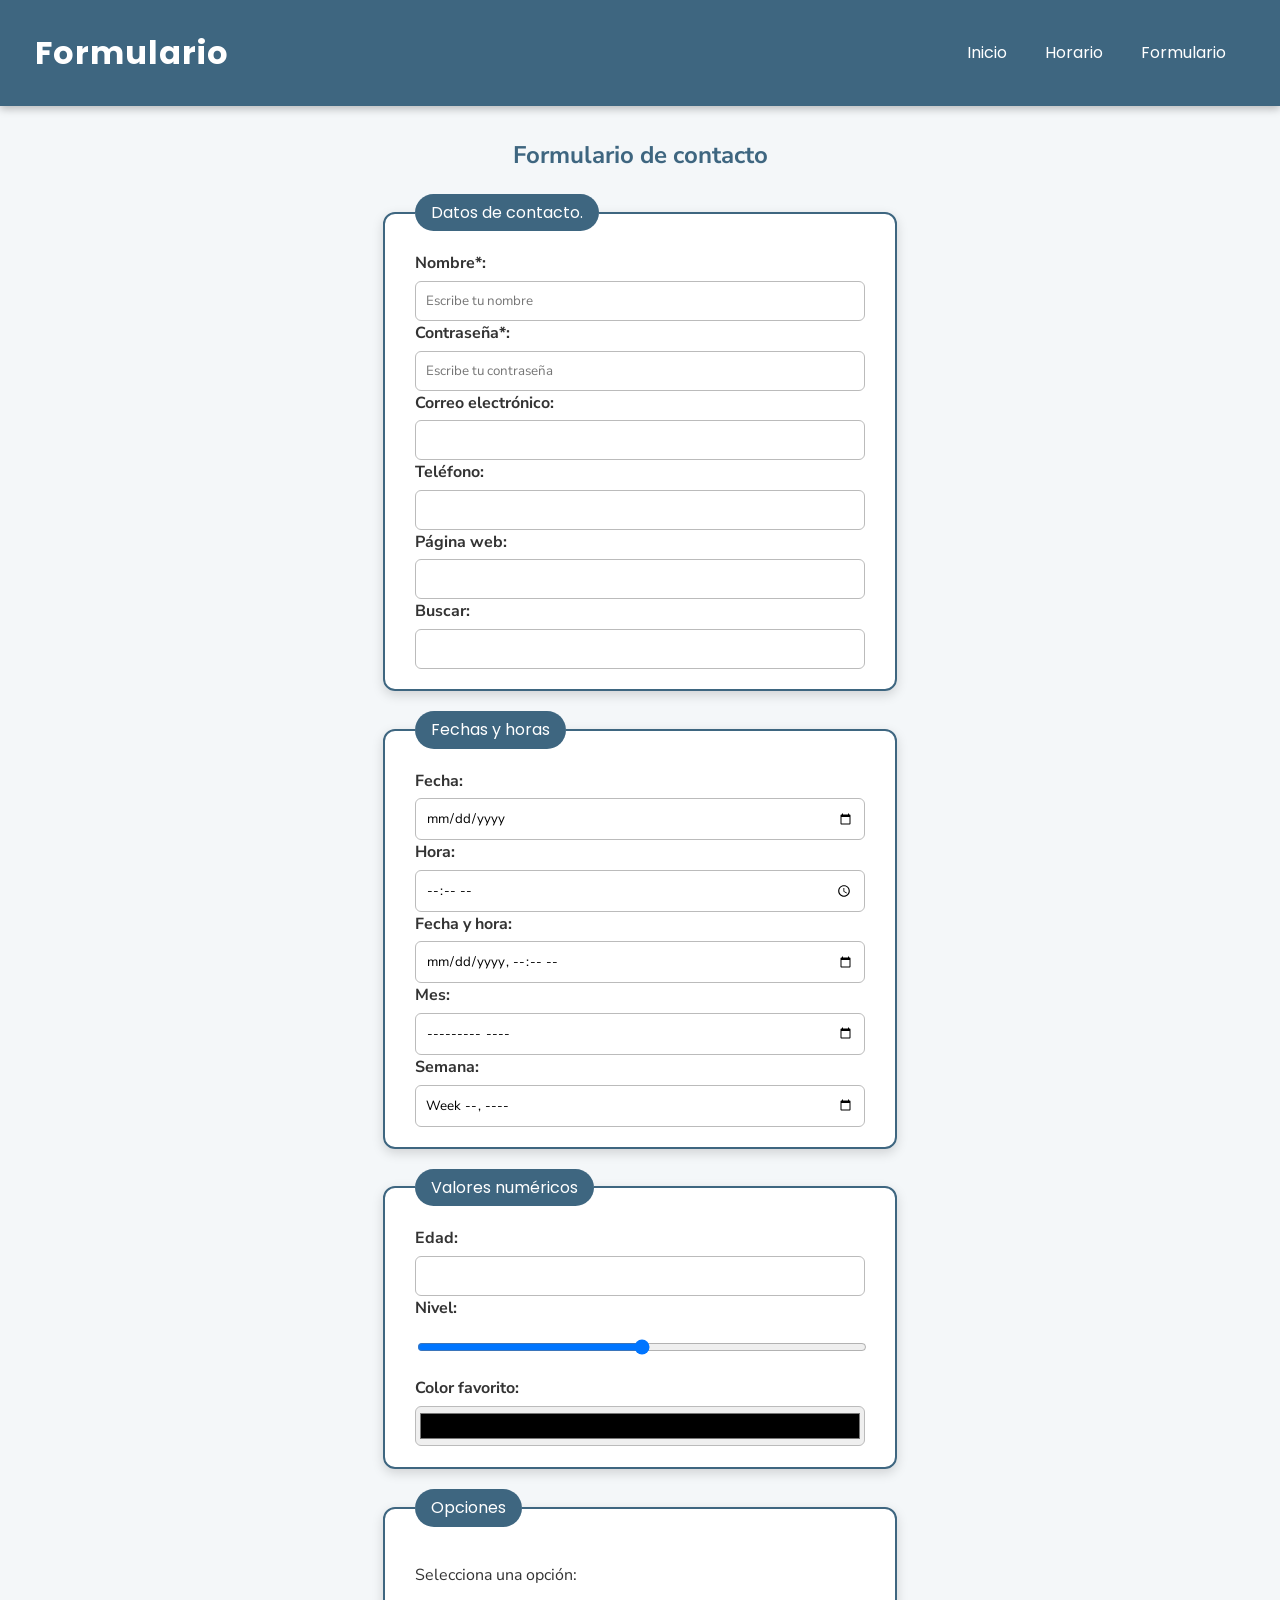
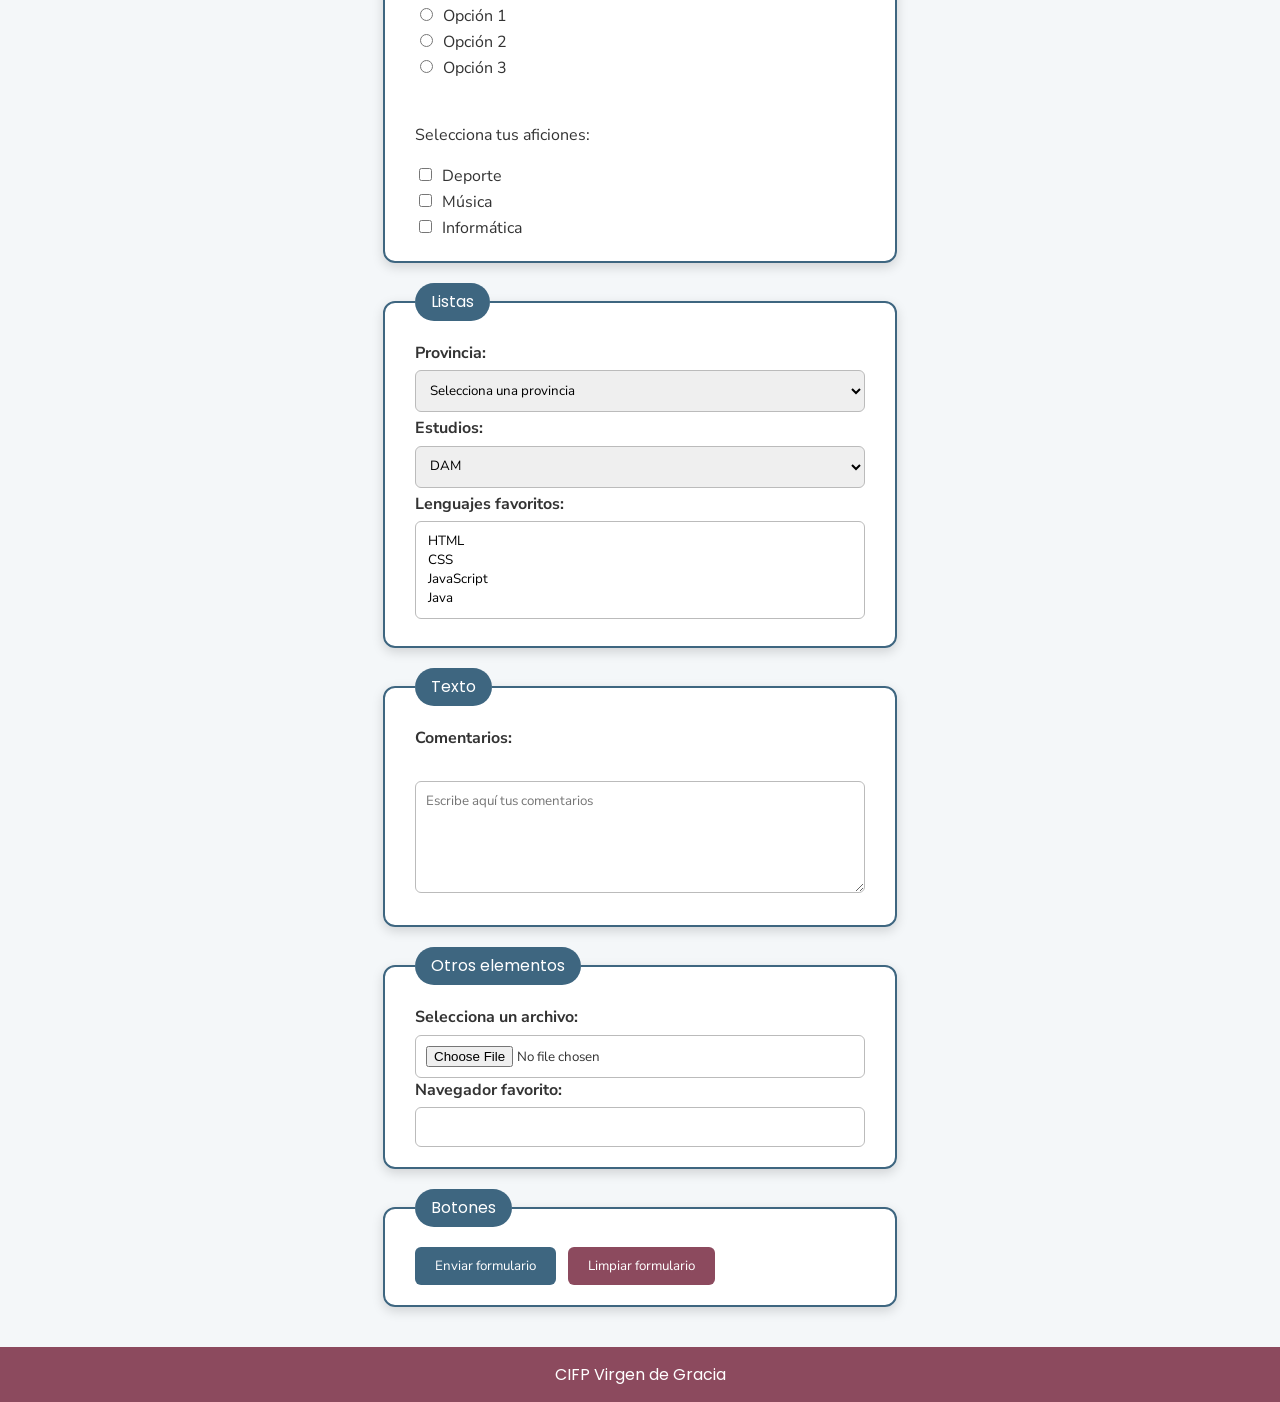
<file: formulario.html>
<!DOCTYPE html>
<html lang="es">
  <head>
    <meta charset="UTF-8" />
    <meta name="viewport" content="width=device-width, initial-scale=1.0" />
    <meta name="description" content="Página web de ejemplo" />
    <meta name="author" content="Juan" />

    <title>Formulario</title>

    <link rel="icon" href="../img/logo_betis.png" type="image/png" />
    <link rel="stylesheet" href="css/estilo.css" />
  </head>

  <body>
    <!-- HEADER -->
    <header>
      <h1>Formulario</h1>
      <nav>
        <a href="index.html">Inicio</a>
        <a href="horario.html">Horario</a>
        <a href="formulario.html">Formulario</a>
      </nav>
    </header>

    <!-- CONTENIDO -->
    <main>
      <h2>Formulario de contacto</h2>
      <form>
        <fieldset>
          <legend>Datos de contacto.</legend>

          <label for="nombre">Nombre*:</label>
          <input type="text" id="nombre" name="nombre" placeholder="Escribe tu nombre" required />
          <br />

          <!-- PASSWORD -->
          <label for="password">Contraseña*:</label>
          <input type="password" id="password" name="password" placeholder="Escribe tu contraseña" required />
          <br />

          <!-- EMAIL -->
          <label for="email">Correo electrónico:</label>
          <input type="email" id="email" name="email" />
          <br />

          <!-- TEL -->
          <label for="telefono">Teléfono:</label>
          <input type="tel" id="telefono" name="telefono" />
          <br />

          <!-- URL -->
          <label for="web">Página web:</label>
          <input type="url" id="web" name="web" />
          <br />

          <!-- SEARCH -->
          <label for="buscar">Buscar:</label>
          <input type="search" id="buscar" name="buscar" />
          <br />
        </fieldset>

        <fieldset>
          <legend>Fechas y horas</legend>

          <!-- DATE -->
          <label for="fecha">Fecha:</label>
          <input type="date" id="fecha" name="fecha" />
          <br />

          <!-- TIME -->
          <label for="hora">Hora:</label>
          <input type="time" id="hora" name="hora" />
          <br />

          <!-- DATETIME-LOCAL -->
          <label for="fechaHora">Fecha y hora:</label>
          <input type="datetime-local" id="fechaHora" name="fechaHora" />
          <br />

          <!-- MONTH -->
          <label for="mes">Mes:</label>
          <input type="month" id="mes" name="mes" />
          <br />

          <!-- WEEK -->
          <label for="semana">Semana:</label>
          <input type="week" id="semana" name="semana" />
          <br />
        </fieldset>

        <fieldset>
          <legend>Valores numéricos</legend>

          <!-- NUMBER -->
          <label for="edad">Edad:</label>
          <input type="number" id="edad" name="edad" min="0" max="120" step="1" />
          <br />

          <!-- RANGE -->
          <label for="valor">Nivel:</label>
          <input type="range" id="valor" name="valor" min="0" max="100" />
          <br />

          <!-- COLOR -->
          <label for="color">Color favorito:</label>
          <input type="color" id="color" name="color" />
          <br />
        </fieldset>

        <fieldset>
          <legend>Opciones</legend>

          <!-- RADIO -->
          <p>Selecciona una opción:</p>
          <input type="radio" id="opcion1" name="opcion" value="1" />
          <label for="opcion1">Opción 1</label>
          <br />

          <input type="radio" id="opcion2" name="opcion" value="2" />
          <label for="opcion2">Opción 2</label>
          <br />

          <input type="radio" id="opcion3" name="opcion" value="3" />
          <label for="opcion3">Opción 3</label>
          <br />
          <br />

          <!-- CHECKBOX -->
          <p>Selecciona tus aficiones:</p>
          <input type="checkbox" id="deporte" name="aficiones" value="deporte" />
          <label for="deporte">Deporte</label>
          <br />
          <input type="checkbox" id="musica" name="aficiones" value="musica" />
          <label for="musica">Música</label>
          <br />
          <input type="checkbox" id="informatica" name="aficiones" value="informatica" />
          <label for="informatica">Informática</label>
        </fieldset>

        <fieldset>
          <legend>Listas</legend>

          <!-- SELECT -->
          <label for="provincia">Provincia:</label>
          <select id="provincia" name="provincia">
            <option value="">Selecciona una provincia</option>
            <option value="cordoba">Córdoba</option>
            <option value="ciudad_real">Ciudad Real</option>
            <option value="toledo">Toledo</option>
            <option value="jaen">Jaén</option>
          </select>
          <br />

          <!-- SELECT CON GRUPOS -->
          <label for="estudios">Estudios:</label>
          <select id="estudios" name="estudios">
            <optgroup label="Informática">
              <option value="dam">DAM</option>
              <option value="daw">DAW</option>
              <option value="asir">ASIR</option>
            </optgroup>
            <optgroup label="Electrónica">
              <option value="teleco">Sistemas de Telecomunicaciones</option>
              <option value="electronica">Electrónica</option>
            </optgroup>
          </select>
          <br />

          <!-- SELECT MULTIPLE -->
          <label for="lenguajes">Lenguajes favoritos:</label>
          <select id="lenguajes" name="lenguajes" multiple size="4">
            <option value="html">HTML</option>
            <option value="css">CSS</option>
            <option value="javascript">JavaScript</option>
            <option value="java">Java</option>
          </select>
          <br />
        </fieldset>

        <fieldset>
          <legend>Texto</legend>

          <!-- TEXTAREA -->
          <label for="comentarios">Comentarios:</label>
          <br />
          <textarea id="comentarios" name="comentarios" rows="5" cols="40" placeholder="Escribe aquí tus comentarios"></textarea>
          <br />
        </fieldset>

        <fieldset>
          <legend>Otros elementos</legend>

          <!-- FILE -->
          <label for="archivo">Selecciona un archivo:</label>
          <input type="file" id="archivo" name="archivo" />
          <br />

          <!-- DATALIST -->
          <label for="navegador">Navegador favorito:</label>
          <input list="navegadores" id="navegador" name="navegador" />
          <datalist id="navegadores">
            <option value="Chrome"></option>
            <option value="Firefox"></option>
            <option value="Edge"></option>
            <option value="Brave"></option>
          </datalist>
          <br />

          <!-- HIDDEN -->
          <input type="hidden" name="id_usuario" value="123" />
        </fieldset>

        <fieldset>
          <legend>Botones</legend>

          <!-- SUBMIT -->
          <input type="submit" value="Enviar formulario" />

          <!-- RESET -->
          <input type="reset" value="Limpiar formulario" />
        </fieldset>
      </form>
    </main>

    <!-- FOOTER -->
    <footer>
      <p>CIFP Virgen de Gracia</p>
    </footer>
  </body>
</html>
</file>
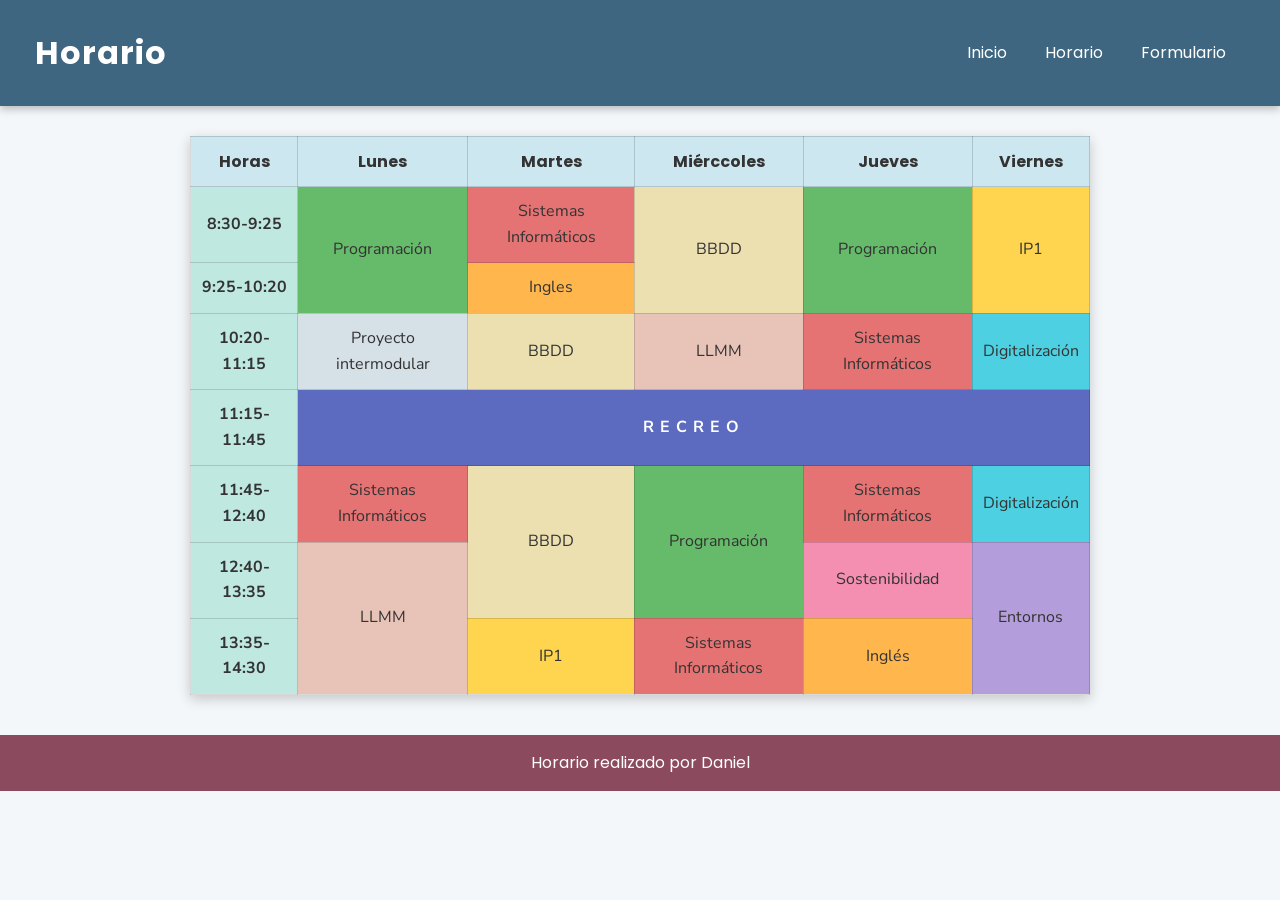
<file: horario.html>
<!DOCTYPE html>
<html lang="es">
<head>
		<meta charset="UTF-8">
		<title>Horario</title>
		<link rel="stylesheet" href="css/estilo.css">
		<link href="https://fonts.googleapis.com/css2?family=Poppins:wght@700&family=Nunito+Sans:wght@300;400&display=swap" rel="stylesheet">
</head>	
<body>
<!--Header-->
<header>
			<h1>Horario</h1>
			<nav>
				<a href="index.html">Inicio</a>
				<a href="horario.html">Horario</a>
				<a href="formulario.html">Formulario</a>
			</nav>
</header>
<!--CONTENIDO-->
<main>
		<table BORDER="5">
			<thead>
				<tr class="fila1">
			<!--1º fila dias -->
					<td>Horas</td>
					<td>Lunes</td>
					<td>Martes</td>
					<td>Miérccoles</td>
					<td>Jueves</td>
					<td>Viernes</td>
				</tr>
			
			</thead>
			<tbody>
				<!--2º fila 1º hora-->
				<tr>	
					<td class="hora">8:30-9:25</td>
					<td class="PROG" rowspan="2">Programación</td>
					<td class="SIST">Sistemas Informáticos</td>
					<td class="BBDD"rowspan="2">BBDD</td>
					<td class="PROG"rowspan="2">Programación</td>
					<td class="IP"rowspan="2">IP1</td>
				</tr>
				<!--3º fila 2º hora-->
				<tr>
					<td class="hora">9:25-10:20</td>
					<td class="ING">Ingles</td>
				</tr>
				<!--4º fila 3º hora-->
				<tr>
					<td class="hora">10:20-11:15</td>
					<td class="PROY">Proyecto intermodular</td>
					<td class="BBDD">BBDD</td>
					<td class="LLMM">LLMM</td>
					<td class="SIST">Sistemas Informáticos</td>
					<td class="DIG">Digitalización</td>
				</tr>
				<!--5º fila Recreo-->
				<tr>
					<td class="hora">11:15-11:45</td>
					<td class="REC" colspan="5" >RECREO</td>
				</tr>
				<!--6º fila 4º hora-->
				<tr>
					<td class="hora">11:45-12:40</td>
					<td class="SIST">Sistemas Informáticos</td>
					<td class="BBDD" rowspan="2">BBDD</td>
					<td class="PROG" rowspan="2">Programación</td>
					<td class="SIST">Sistemas Informáticos</td>
					<td class="DIG">Digitalización</td>
				</tr>
				<!--7º fila 5º hora-->
				<tr>
					<td class="hora">12:40-13:35</td>
					<td rowspan="2" class="LLMM">LLMM</td>
					<td class="SOST">Sostenibilidad</td>
					<td class="ENT" rowspan="2">Entornos</td>
				</tr>
				<!--8º fila 6º hora-->
				<tr>
					<td class="hora">13:35-14:30</td>
					<td class="IP">IP1</td>
					<td class="SIST">Sistemas Informáticos</td>
					<td class="ING">Inglés</td>
				</tr>
			</tbody>
		</table>
</main>
<!--Footer-->
		<footer>
		 <p>Horario realizado por Daniel</p>
		</footer>
</body>	
		
</html>
</file>
<file: css/estilo.css>
/* ===== AÑADIDO: fuentes para que se vean en todas las páginas ===== */
@import url('https://fonts.googleapis.com/css2?family=Poppins:wght@700&family=Nunito+Sans:wght@300;400;700&display=swap');

/* ===== CSS ORIGINAL (sin tocar) ===== */
header {
background-color:#3E6680;
padding:15px;
display:flex;
justify-content: space-between;
font-family:'Poppins', sans-serif;
}

nav{padding:25px;}

table{
font-family:'Nunito sans' , sans-serif;
padding:30px;
margin:0 auto;
text-align:center; 
border:20px; 
border-collapse:collapse;} 



footer{
font-family:'Poppins', sans-serif;
background-color:#8C4A5E; 
text-align: center; 
color: white; }


.PROG{background-color:#66BB6A;}
.SIST{background-color: #E57373}
.IP{background-color:#FFD54F }
.ING{background-color: #FFB74D}
.LLMM{background-color:#E8C4B8 }
.BBDD{background-color:#EDE0B0}
.REC{background-color: #5C6BC0 }
.SOST{background-color: #F48FB1}
.DIG{background-color:#4DD0E1 }
.ENT{background-color:#B39DDB }
.PROY{background-color:#D6E0E7}
.fila1{background-color:#CDE7F0}
.hora{background-color:#BFE8E0}


/* =====================================================
   AÑADIDO: estilos extra para que todo quede más bonito
   ===================================================== */

/* ---------- General ---------- */
body {
  font-family: 'Nunito Sans', sans-serif;
  margin: 0;
  background-color: #f4f7f9;
  color: #333;
  line-height: 1.6;
}

a {
  color: #3E6680;
  transition: color 0.2s;
}
a:hover {
  color: #8C4A5E;
}

/* ---------- Cabecera y menú ---------- */
header {
  align-items: center;
  box-shadow: 0 3px 8px rgba(0, 0, 0, 0.25);
}
header h1 {
  color: white;
  margin: 0 0 0 20px;
  letter-spacing: 1px;
}
nav a {
  color: white;
  text-decoration: none;
  padding: 8px 14px;
  margin-left: 6px;
  border-radius: 20px;
  transition: background-color 0.2s;
}
nav a:hover {
  background-color: rgba(255, 255, 255, 0.25);
  color: white;
}

/* ---------- Contenido (main y página de inicio) ---------- */
main {
  max-width: 900px;
  margin: 30px auto;
  padding: 0 20px;
}

/* index.html no tiene <main>, así que centramos lo que va suelto en el body */
body > h1,
body > h2,
body > p,
body > ul {
  max-width: 800px;
  margin-left: auto;
  margin-right: auto;
  padding: 0 20px;
}
body > h1 {
  margin-top: 30px;
}
h1, h2 {
  color: #3E6680;
}
main h2 {
  text-align: center;
}

/* ---------- Listas ---------- */
li {
  margin-bottom: 4px;
}
li::marker {
  color: #8C4A5E;
}

/* ---------- Imágenes ---------- */
img {
  display: block;
  max-width: 90%;
  margin: 15px auto 30px;
  border-radius: 10px;
  box-shadow: 0 4px 12px rgba(0, 0, 0, 0.3);
}

/* ---------- Tabla del horario ---------- */
table {
  max-width: 100%;
  background-color: white;
  box-shadow: 0 4px 12px rgba(0, 0, 0, 0.2);
}
td {
  padding: 12px 10px;
  border: 1px solid rgba(0, 0, 0, 0.15);
}
.fila1 {
  font-family: 'Poppins', sans-serif;
  font-weight: bold;
}
.hora {
  font-weight: bold;
}
.REC {
  color: white;
  font-weight: bold;
  letter-spacing: 6px;
}

/* ---------- Formulario ---------- */
fieldset {
  max-width: 450px;
  margin: 0 auto;
  padding: 20px 30px;
  background-color: white;
  border: 2px solid #3E6680;
  border-radius: 12px;
  box-shadow: 0 4px 12px rgba(0, 0, 0, 0.15);
}
legend {
  font-family: 'Poppins', sans-serif;
  color: white;
  background-color: #3E6680;
  padding: 6px 16px;
  border-radius: 20px;
}
label {
  display: block;
  font-weight: bold;
  margin-bottom: 4px;
}
input {
  width: 100%;
  box-sizing: border-box;
  padding: 10px;
  border: 1px solid #bbb;
  border-radius: 6px;
  font-family: inherit;
}
input:focus {
  outline: none;
  border-color: #3E6680;
  box-shadow: 0 0 5px rgba(62, 102, 128, 0.6);
}

/* ---------- Pie de página ---------- */
footer {
  padding: 15px;
  margin-top: 40px;
}
footer p {
  margin: 0;
}

/* =====================================================
   AÑADIDO: formulario completo (varios fieldset, select,
   textarea, radios, checkboxes y botones)
   ===================================================== */
fieldset {
  margin-bottom: 20px;
}
select,
textarea {
  width: 100%;
  box-sizing: border-box;
  padding: 10px;
  border: 1px solid #bbb;
  border-radius: 6px;
  font-family: inherit;
  margin-bottom: 4px;
}
select:focus,
textarea:focus {
  outline: none;
  border-color: #3E6680;
  box-shadow: 0 0 5px rgba(62, 102, 128, 0.6);
}
/* radios y checkboxes: tamaño normal y etiqueta al lado */
input[type="radio"],
input[type="checkbox"] {
  width: auto;
  margin-right: 6px;
}
input[type="radio"] + label,
input[type="checkbox"] + label {
  display: inline;
  font-weight: normal;
}
input[type="color"],
input[type="range"] {
  padding: 2px;
  height: 40px;
}
/* botones */
input[type="submit"],
input[type="reset"] {
  width: auto;
  cursor: pointer;
  color: white;
  background-color: #3E6680;
  border: none;
  padding: 10px 20px;
  margin-right: 8px;
  transition: filter 0.2s;
}
input[type="reset"] {
  background-color: #8C4A5E;
}
input[type="submit"]:hover,
input[type="reset"]:hover {
  filter: brightness(1.2);
}
</file>
